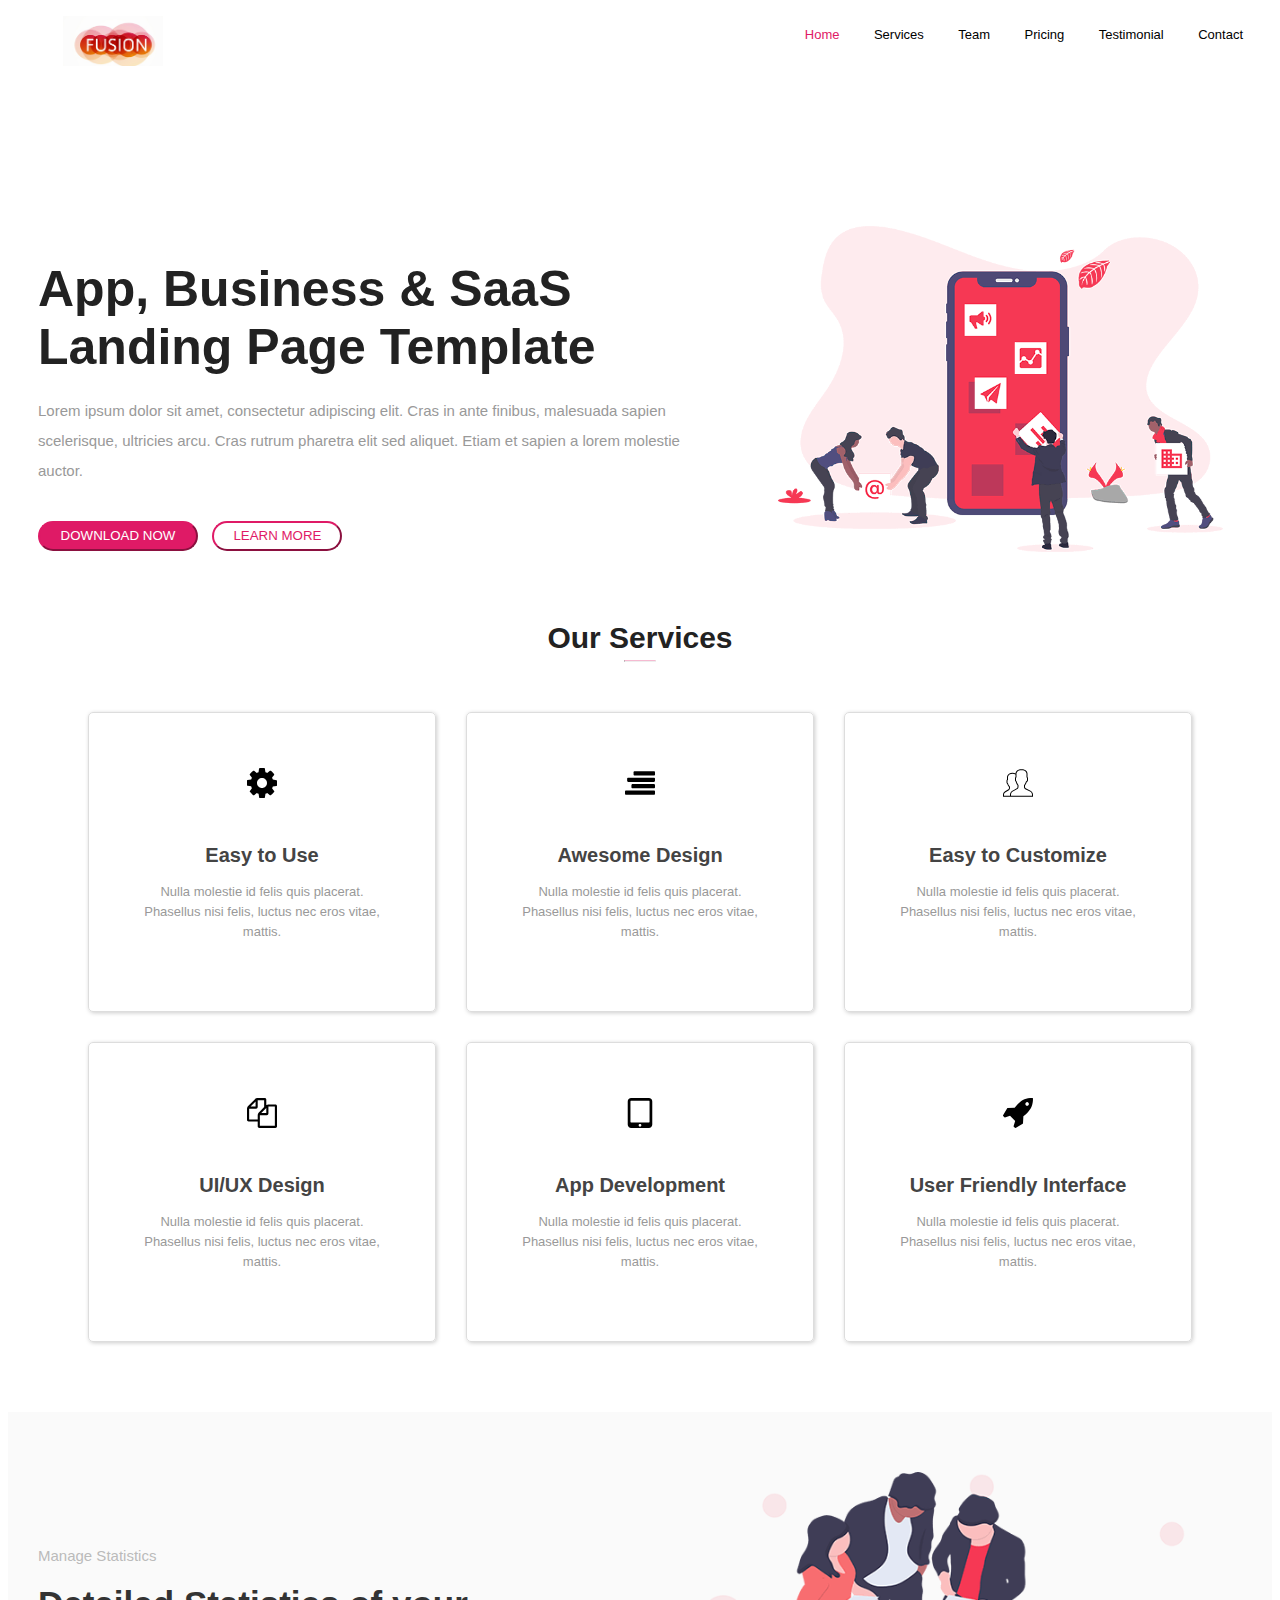
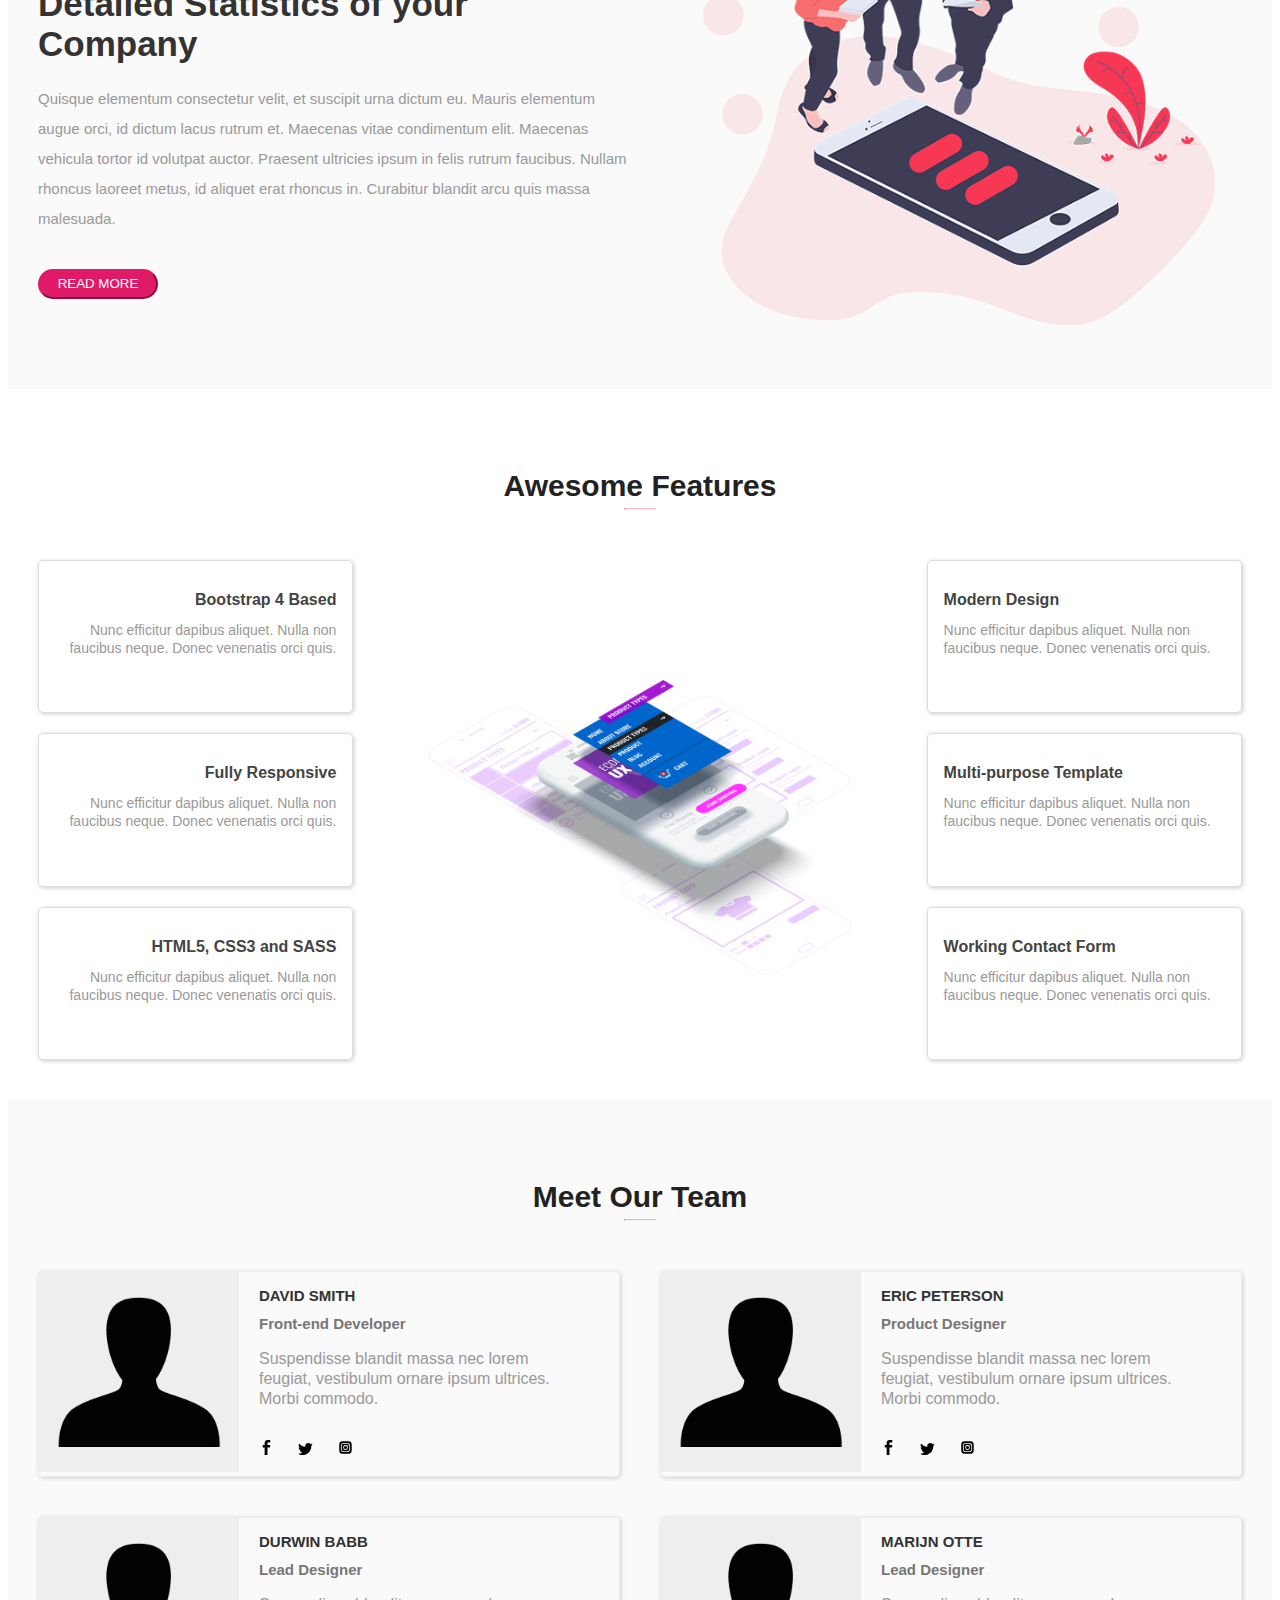
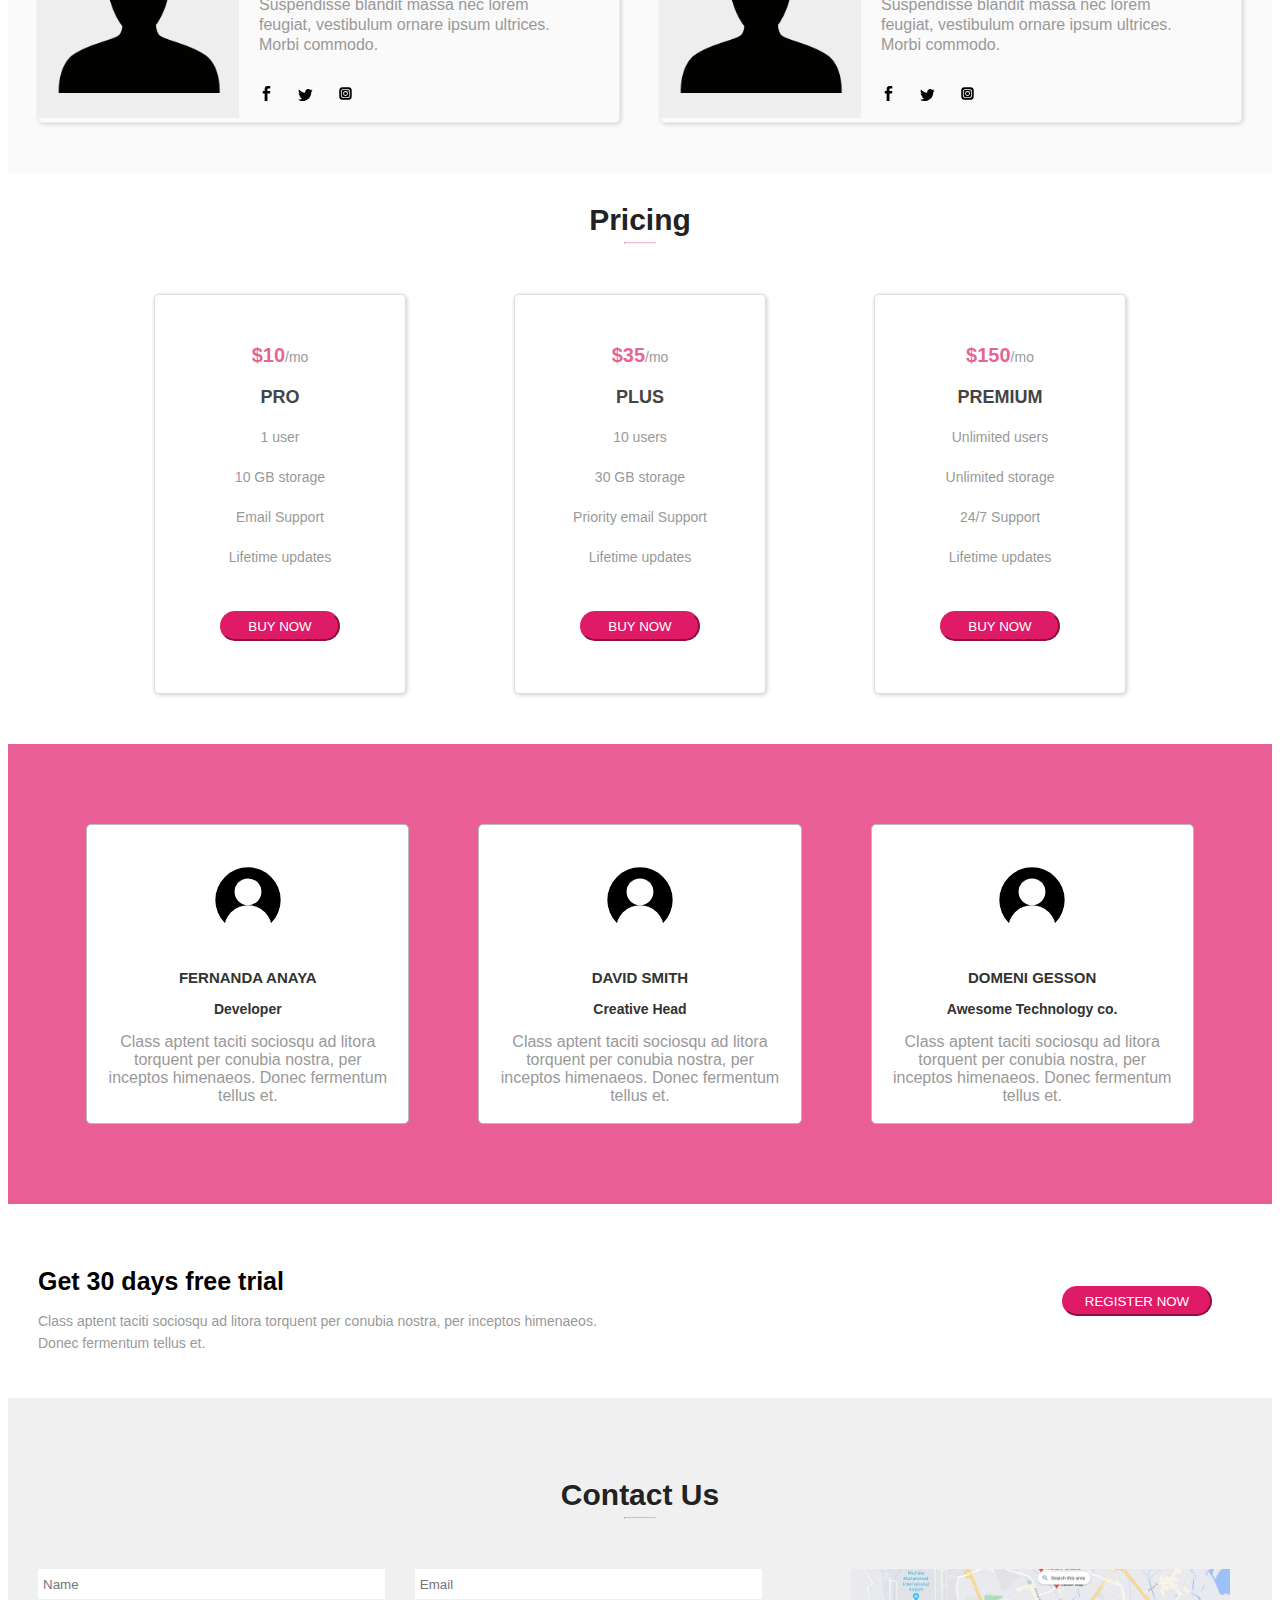
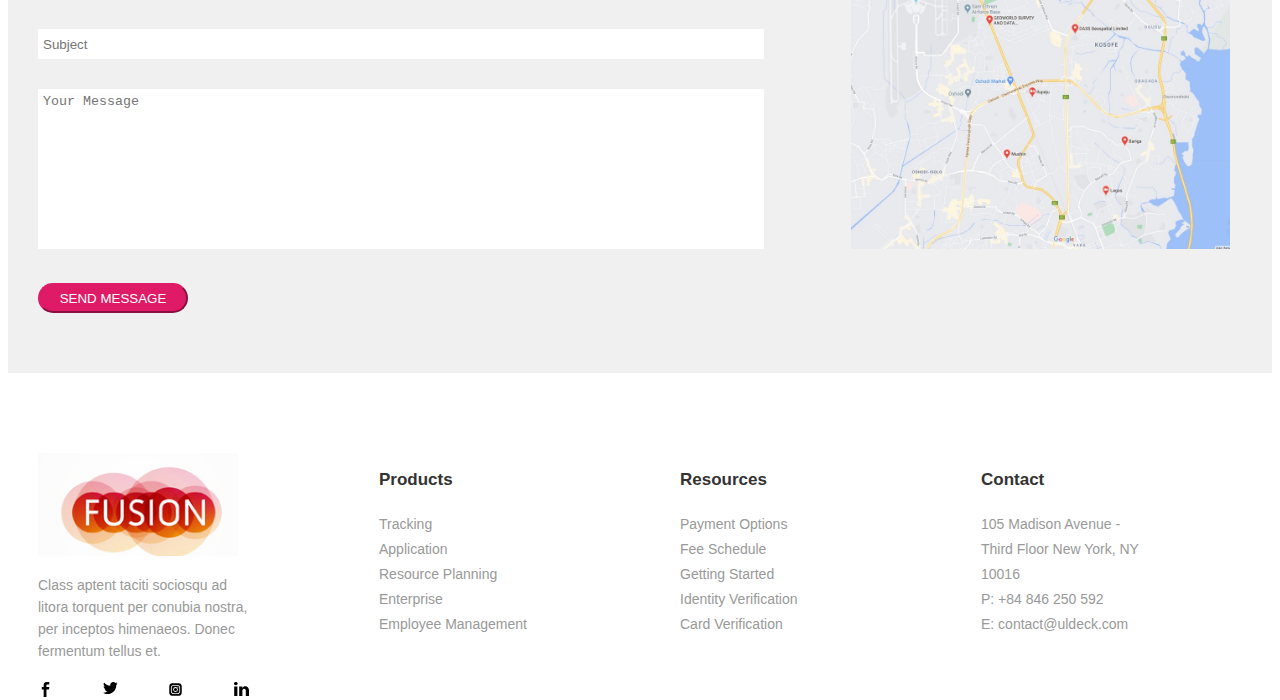
<file: index.html>
<!DOCTYPE html>
    <head>
        <title>Fusion Landing Page</title>
        <meta charset="UTF-8">
        <meta name="viewport" content="width=device-width, initial-scale=1.0">
        <meta http-equiv="X-UA-Compatible" content="ie=edge">
        <link rel="stylesheet" href="Fusion Landing Page.css">
    </head>

    <body>
        <div class="nav-collapse">
            <label for="toggle">&#9776</label>
            <input type="checkbox" id="toggle">
            <div class="menu">
                <a href="#" class="nav-a">Home</a>
                <a href="#" class="nav-a">Services</a>
                <a href="#" class="nav-a">Team</a>
                <a href="#" class="nav-a">Pricing</a>
                <a href="#" class="nav-a">Testimonial</a>
                <a href="#" class="nav-a" id="contact">Contact</a>
            </div>
        </div>
        <nav id="collapse-hide">
            <ul><img src="logo1.png" alt="" id="logo"></ul>
            <ul id="nav">
                <li class="nav-item"><a href="#" id="home">Home</a></li>
                <li class="nav-item"><a href="#">Services</a></li>
                <li class="nav-item"><a href="#">Team</a></li>
                <li class="nav-item"><a href="#">Pricing</a></li>
                <li class="nav-item"><a href="#">Testimonial</a></li>
                <li class="nav-item"><a href="#">Contact</a></li>
            </ul>
        </nav>

        <div id="header">
            <div>
            <h1>App, Business & SaaS <br class="disappear"> Landing Page Template</h1>
            <p id="catch-phrase">Lorem ipsum dolor sit amet, consectetur adipiscing elit. Cras in ante finibus, malesuada sapien scelerisque, ultricies arcu. Cras rutrum pharetra elit sed aliquet. Etiam et sapien a lorem molestie auctor.</p>
            <button id="download">DOWNLOAD NOW</button>
            <button id="learn">LEARN MORE</button>
            </div>

            <div>
                <img src="header.png" alt="" id="main-image">
            </div>
        </div>

        <div>
            <h3 class="services">Our Services</h3>
            <hr>

            <div id="grid">
            <div class="grid-content">
                <img src="cog-wheel-silhouette.svg" alt="Easy to Use">
                <h6>Easy to Use</h6>
                <p>Nulla molestie id felis quis placerat. Phasellus nisi felis, luctus nec eros vitae, mattis.</p>
            </div>

            <div class="grid-content">
                <img src="alignment.svg" alt="Awesome Design">
                <h6>Awesome Design</h6>
                <p>Nulla molestie id felis quis placerat. Phasellus nisi felis, luctus nec eros vitae, mattis.</p>
            </div>

            <div class="grid-content">
                <img src="social.svg" alt="Easy to Customize">
                <h6>Easy to Customize</h6>
                <p>Nulla molestie id felis quis placerat. Phasellus nisi felis, luctus nec eros vitae, mattis.</p>
            </div>

            <div class="grid-content">
                <img src="copy.svg" alt="UI/UX Design">
                <h6>UI/UX Design</h6>
                <p>Nulla molestie id felis quis placerat. Phasellus nisi felis, luctus nec eros vitae, mattis.</p>
            </div>

            <div class="grid-content">
                <img src="tablet.svg" alt="App Development">
                <h6>App Development</h6>
                <p>Nulla molestie id felis quis placerat. Phasellus nisi felis, luctus nec eros vitae, mattis.</p>
            </div>

            <div class="grid-content">
                <img src="rocket.svg" alt="User Friendly Interface">
                <h6>User Friendly Interface</h6>
                <p>Nulla molestie id felis quis placerat. Phasellus nisi felis, luctus nec eros vitae, mattis.</p>
            </div>
            </div>

        </div>

        <div id="manage-stats">
            <div id="stats-text">
                <p id="manage">Manage Statistics</p>
                <h4 id="detailed-stats">Detailed Statistics of your <br> Company</h4>
                <p id="stats-p">Quisque elementum consectetur velit, et suscipit urna dictum eu. Mauris elementum augue orci, id dictum lacus rutrum et. Maecenas vitae condimentum elit. Maecenas vehicula tortor id volutpat auctor. Praesent ultricies ipsum in felis rutrum faucibus. Nullam rhoncus laoreet metus, id aliquet erat rhoncus in. Curabitur blandit arcu quis massa malesuada.</p>
                <button id="read">READ MORE</button>
            </div>

            <div>
                <img src="stat-img.png" alt="">
            </div>
        </div>

        <div id="awesome">
            <h3 class="services">Awesome Features</h3>
            <hr>

            <div id="features">
            <div class="features-list">
            <div>
                <h6>Bootstrap 4 Based</h6>
                <p>Nunc efficitur dapibus aliquet. Nulla non faucibus neque. Donec venenatis orci quis.</p>
            </div>

            <div>
                <h6>Fully Responsive</h6>
                <p>Nunc efficitur dapibus aliquet. Nulla non faucibus neque. Donec venenatis orci quis.</p>
            </div>

            <div>
                <h6>HTML5, CSS3 and SASS</h6>
                <p>Nunc efficitur dapibus aliquet. Nulla non faucibus neque. Donec venenatis orci quis.</p>
            </div>
            </div>

            <div>
            <img src="uiux.png" alt="">
            </div>

            <div  class="features-list" id="third-div">
            <div>
                <h6>Modern Design</h6>
                <p>Nunc efficitur dapibus aliquet. Nulla non faucibus neque. Donec venenatis orci quis.</p>
            </div>

            <div>
                <h6>Multi-purpose Template</h6>
                <p>Nunc efficitur dapibus aliquet. Nulla non faucibus neque. Donec venenatis orci quis.</p>
            </div>

            <div>
                <h6>Working Contact Form</h6>
                <p>Nunc efficitur dapibus aliquet. Nulla non faucibus neque. Donec venenatis orci quis.</p>
            </div>
            </div>
        </div>
        </div>

        <div id="team">
            <h3 class="services">Meet Our Team</h3>
            <hr>

            <div id="team-grid">
            <div class="further-grid">
                <div>
                <img src="user-one.png" alt="" class="member-img">
                </div>
                <div class="none-img">
                <p class="team-member-name">DAVID SMITH</p>
                <p class="member-position">Front-end Developer</p>
                <p class="member-about">Suspendisse blandit massa nec lorem feugiat, vestibulum ornare ipsum ultrices. Morbi commodo.</p>
                <img src="facebook.svg" alt="Facebook">
                <img src="twitter.svg" alt="Twitter">
                <img src="instagram.svg" alt="Instagram">
                </div>
            </div>

            <div class="further-grid">
                <div>
                <img src="user-one.png" alt="" class="member-img">
                </div>
                <div class="none-img">
                <p class="team-member-name">ERIC PETERSON</p>
                <p class="member-position">Product Designer</p>
                <p class="member-about">Suspendisse blandit massa nec lorem feugiat, vestibulum ornare ipsum ultrices. Morbi commodo.</p>
                <img src="facebook.svg" alt="Facebook">
                <img src="twitter.svg" alt="Twitter">
                <img src="instagram.svg" alt="Instagram">
                </div>
            </div>

            <div class="further-grid">
                <div>
                <img src="user-one.png" alt="" class="member-img">
                </div>
                <div class="none-img">
                <p class="team-member-name">DURWIN BABB</p>
                <p class="member-position">Lead Designer</p>
                <p class="member-about">Suspendisse blandit massa nec lorem feugiat, vestibulum ornare ipsum ultrices. Morbi commodo.</p>
                <img src="facebook.svg" alt="Facebook">
                <img src="twitter.svg" alt="Twitter">
                <img src="instagram.svg" alt="Instagram">
                </div>
            </div>

            <div class="further-grid">
                <div>
                <img src="user-one.png" alt="" class="member-img">
                </div>
                <div class="none-img">
                <p class="team-member-name">MARIJN OTTE</p>
                <p class="member-position">Lead Designer</p>
                <p class="member-about">Suspendisse blandit massa nec lorem feugiat, vestibulum ornare ipsum ultrices. Morbi commodo.</p>
                <img src="facebook.svg" alt="Facebook">
                <img src="twitter.svg" alt="Twitter">
                <img src="instagram.svg" alt="Instagram">
                </div>
            </div>
        </div>
        </div>

        <div>
            <h3 class="services">Pricing</h3>
            <hr>

            <div id="price-grid">
            <div id="pro-grid">
                <p class="space"></p>
                <p><span class="price">$10</span>/mo</p>
                <p class="pro">PRO</p>
                <p>1 user</p>
                <p>10 GB storage</p>
                <p>Email Support</p>
                <p>Lifetime updates</p>
                <button class="buy">BUY NOW</button>
            </div>

            <div id="plus-grid">
                <p class="space"></p>
                <p><span class="price">$35</span>/mo</p>
                <p class="pro">PLUS</p>
                <p>10 users</p>
                <p>30 GB storage</p>
                <p>Priority email Support</p>
                <p>Lifetime updates</p>
                <button class="buy">BUY NOW</button>
            </div>

            <div id="premium-grid">
                <p class="space"></p>
                <p><span class="price">$150</span>/mo</p>
                <p class="pro">PREMIUM</p>
                <p>Unlimited users</p>
                <p>Unlimited storage</p>
                <p>24/7 Support</p>
                <p>Lifetime updates</p>
                <button class="buy">BUY NOW</button>
            </div>
            </div>
        </div>

        <div id="pink-bg">
        <div id="comments-grid">
            <div id="div-one">
                <img src="user.svg" alt="">
                <p class="commenter-name">FERNANDA ANAYA</p>
                <p class="commenter-occupation">Developer</p>
                <p class="comment">Class aptent taciti sociosqu ad litora torquent per conubia nostra, per inceptos himenaeos. Donec fermentum tellus et.</p>
            </div>

            <div id="div-two">
                <img src="user.svg" alt="">
                <p class="commenter-name">DAVID SMITH</p>
                <p class="commenter-occupation">Creative Head</p>
                <p class="comment">Class aptent taciti sociosqu ad litora torquent per conubia nostra, per inceptos himenaeos. Donec fermentum tellus et.</p>
            </div>

            <div id="div-three">
                <img src="user.svg" alt="">
                <p class="commenter-name">DOMENI GESSON</p>
                <p class="commenter-occupation">Awesome Technology co.</p>
                <p class="comment">Class aptent taciti sociosqu ad litora torquent per conubia nostra, per inceptos himenaeos. Donec fermentum tellus et.</p>
            </div>
        </div>
        </div>

        <div id="trial">
            <div id="h-four">
            <h4>Get 30 days free trial</h4>
            <p>Class aptent taciti sociosqu ad litora torquent per conubia nostra, per inceptos himenaeos. Donec fermentum tellus et.</p>
            </div>
            <div id="button">
            <button>REGISTER NOW</button>
            </div>
        </div>

        <div id="form">
            <h3 class="services">Contact Us</h3>
            <hr>
            
            <form action="#">
                <div id="form-grid">
                <div>
                <input id="name" type="text" placeholder="Name">
                <input id="email" type="text" placeholder="Email">
                <br>
                <input id="subject" type="text" placeholder="Subject">
                <br>
                <textarea name="textarea" id="textarea" cols="30" rows="10" placeholder="Your Message"></textarea>
                <br>
                <button id="send">SEND MESSAGE</button>
                </div>

                <div>
                    <img id="map" src="map.JPG" alt="">
                </div>
                </div>
            </form>
        </div>

        <div id="final">
            <div class="final-div">
                <img id="final-logo" src="logo1.png" alt="">
                <p id="final-p">Class aptent taciti sociosqu ad litora torquent per conubia nostra, per inceptos himenaeos. Donec fermentum tellus et.</p>
                <div id="logos">
                <a href="https://www.facebook.com" target="_blank"><img class="logo" src="facebook.svg" alt=""></a>
                <a href="https://twitter.com" target="_blank"><img class="logo" src="twitter.svg" alt=""></a>
                <a href="https://www.instagram.com" target="_blank"><img class="logo" src="instagram.svg" alt=""></a>
                <a href="https://www.linkedin.com" target="_blank"><img class="logo" src="linkedin.svg" alt=""></a>
                </div>
            </div>

            <div class="final-div">
                <ul class="list">
                    <li class="head-list">Products</li>
                    <li>Tracking</li>
                    <li>Application</li>
                    <li>Resource Planning</li>
                    <li>Enterprise</li>
                    <li>Employee Management</li>
                </ul>
            </div>

            <div class="final-div">
                
                <ul class="list">
                    <li class="head-list">Resources</li>
                    <li>Payment Options</li>
                    <li>Fee Schedule</li>
                    <li>Getting Started</li>
                    <li>Identity Verification</li>
                    <li>Card Verification</li>
                </ul>
            </div>

            <div class="final-div">
                
                <ul class="list">
                    <li class="head-list">Contact</li>
                    <li>105 Madison Avenue - Third Floor New York, NY 10016</li>
                    <li>P: +84 846 250 592</li>
                    <li>E: contact@uldeck.com</li>
                </ul>
            </div>
        </div>
    </body>

</html>
</file>
<file: Fusion Landing Page.css>
body {
    font-family: Arial, Helvetica, sans-serif;
}

@media (max-width: 699px) {
    .nav-collapse {
        text-align: right;
        height: 70px;
        line-height: 70px;
        position: fixed;
        top: 0;
        right: 0;
        background-color: white;
        width: 100%;
    }

    .menu {
        margin: 0 30px 0 0;
        text-align: center;
        display: none;
        width: 100%;
    }

    .menu .nav-a {
        margin: 0 10px;
        line-height: 70px;
        display: block;
        width: 100%;
        height: 100%;
        background-color: white;
        border-top: 1px solid #cccccc;
        border-bottom: 1px solid #cccccc;
    }

    #contact {
        padding-bottom: 35%;
    }

    label {
        margin: 0 40px 0 0;
        line-height: 70px;
        font-size: 30px;
        display: block;
        cursor: pointer;
    }

    #toggle {
        display: none;
    }

    #toggle:checked + .menu {
        display: block;
    }

    #collapse-hide {
        display: none;
    }

    #header {
        margin-top: 130px;
        margin-left: 30px;
        margin-bottom: 50px;
    }
    
    #main-image {
        width: 90%;
        margin: 20px auto;
    }

    a {
        text-decoration: none;
        color: #666666;
        font-size: 18px;
    }
    
    h1 {
        font-size: 50px;
        line-height: 70px;
        color: #222222;
        margin-bottom: 20px;
    }

    .disappear {
        display: none;
    }
    
    #catch-phrase {
        font-size: 15px;
        line-height: 30px;
        color: #999999;
        width: 90%;
    }
    
    #download, #learn {
        display: block;
        border-radius: 30px;
        height: 30px;
    }
    
    #download {
        width: 160px;
        background-color: rgb(223, 26, 102);
        border-color: rgb(223, 26, 102);
        color: white;
        margin: 20px 0;
    }
    
    #learn {
        width: 130px;
        color: rgb(223, 26, 102);
        border-color: rgb(223, 26, 102);
        background-color: white;
        margin: 0 10px;
    }
    
    button {
        outline: none;
    }
    
    #manage-stats {
        background-color: rgb(250, 250, 250);
        padding: 60px 0;
        margin-top: 70px;
    }
    
    #manage {
        color: #bbbbbb;
        font-size: 15px;
    }
    
    #detailed-stats {
        color: #333333;
        font-size: 35px;
        margin: 20px 0;
        line-height: 40px;
    }
    
    #stats-p {
        line-height: 30px;
        color: #999999;
        width: 90%;
        margin-top: 20px;
        font-size: 15px;
    }
    
    #manage-stats div img {
        width: 90%;
        margin-top: 30px;
    }
    
    #read {
        border-radius: 30px;
        margin: 20px 0;
        height: 30px;
        width: 120px;
        background-color: rgb(223, 26, 102);
        border-color: rgb(223, 26, 102);
        color: white;
    }
    
    #stats-text {
        margin-left: 30px;
        margin-top: 60px;
    }
    
    #grid {
        margin: 0 80px;
    }
    
    .grid-content {
        border: 1px solid #dddddd;
        border-radius: 5px;
        box-shadow: 1px 1px 4px #cccccc;
        margin-bottom: 20px;
    }
    
    .grid-content img {
        width: 30px;
        height: 30px;
        margin: 0 auto;
        margin-top: 25px;
        display: block;
        margin-bottom: 20px;
    }
    
    .grid-content h6 {
        margin-top: 20px;
        font-weight: bolder;
        font-size: 20px;
        text-align: center;
        display: block;
        color: #444444;
        margin-bottom: 15px;
    }
    
    .grid-content p {
        line-height: 20px;
        text-align: center;
        width: 70%;
        margin: 0 auto;
        color: #999999;
        font-size: 13px;
        margin-top: 10px;
        margin-bottom: 15px;
    }
    
    .services {
        color: #222222;
        font-size: 30px;
        text-align: center;
        margin-bottom: 1px;
    }
    
    hr {
        width: 30px;
        margin-top: 5px;
        border-top: 1px solid rgba(223, 26, 102, 0.3);
        margin-bottom: 50px;
    }
    
    #features div img {
        width: 100%;
        margin: 30px auto;
    }
    
    .features-list div {
        border: 1px solid #dddddd;
        width: 80%;
        border-radius: 5px;
        box-shadow: 1px 1px 4px #cccccc;
        margin: 0 auto;
        height: 130px;
    }
    
    #features > div:first-of-type h6, #third-div h6 {
        margin: 0 auto;
        font-size: 16px;
        color: #444444;
        margin-bottom: 12px;
        margin-top: 30px;
        width: 90%;
    } 

    .features-list div {
        margin: 20px auto;
    }
    
    #features > div:first-of-type p, #third-div p {
        margin: 0 auto;
        font-size: 14px;
        color: #999999;
        line-height: 18px;
        width: 90%;
    }
    
    #awesome {
        margin-top: 80px;
    }
    
    input {
        padding: 5px;
        border: none;
        display: inline-block;
    }
    
    #form {
        background-color: rgb(240, 240, 240);
        padding-top: 50px;
        padding-bottom: 30px;
    }
    
    #name {
        width: 40%;
        margin-left: 30px;
        height: 20px;
    }
    
    #email {
        width: 40%;
        margin-left: 3%;
        height: 20px;
    }
    
    #subject {
        width: 85%;
        margin: 30px 30px;
        height: 20px;
    }
    
    textarea {
        resize: none;
        padding: 5px;
        width: 85%;
        margin: 0 30px;
        border: none;
    }
    
    #send {
        border-radius: 30px;
        margin: 30px 30px;
        height: 30px;
        width: 150px;
        background-color: rgb(223, 26, 102);
        border-color: rgb(223, 26, 102);
        color: white;
    }
    
    #send:hover {
        background-color: black;
    }
    
    #map {
        width: 90%;
        margin: 20px 25px;
        height: 280px;
    }
    
    #trial {
        margin: 30px 30px;
    }
    
    #h-four h4 {
        font-size: 25px;
        margin-bottom: 10px;
    }
    
    #h-four p {
        font-size: 14px;
        color: #999999;
        line-height: 22px;
    }

    #button button {
        border-radius: 30px;
        margin: 30px 0;
        height: 30px;
        width: 150px;
        background-color: rgb(223, 26, 102);
        border-color: rgb(223, 26, 102);
        color: white;
    }
    
    #final {
        height: 300px;
        margin: 0 30px;
    }
    
    .logo {
        width: 15px;
    }
    
    #logos {
        display: flex;
        justify-content: space-between;
        margin-top: 20px;
    }
    
    #final-logo {
        width: 200px;
        margin-left: 0px;
    }
    
    .final-div {
        margin-top: 80px;
        margin-bottom: 30px;
        width: 90%;
    }
    
    #final-p {
        line-height: 22px;
        color: #999999;
        margin-bottom: 10px;
        font-size: 14px;
    }
    
    .list {
        color: #999999;
        line-height: 25px;
        font-size: 14px;
        list-style-type: none;
    }
    
    .list .head-list {
        font-size: 17px;
        color: #333333;
        font-weight: bolder;
        margin-bottom: 20px;
    }
    
    #price-grid div {
        border: 1px solid #dddddd;
        text-align: center;
        box-shadow: 1px 1px 4px #cccccc;
        font-size: 14px;
        color: #999999;
        line-height: 20px;
        border-radius: 5px;
        width: 250px;
        margin: 20px auto;
    }
    
    #price-grid div p {
        margin-top: 20px;
    }

    .space {
        height: 10px;
    }

    .buy {
        border-radius: 30px;
        margin: 30px 30px;
        height: 30px;
        width: 120px;
        background-color: rgb(223, 26, 102);
        border-color: rgb(223, 26, 102);
        color: white;
    }
    
    #price-grid div .price {
        font-size: 20px;
        color: rgba(223, 26, 102, 0.7);
        font-weight: bolder;
    }
    
    #price-grid div .pro {
        font-size: 18px;
        font-weight: bolder;
        color: #444444;
    }
    
    #comments-grid div {
        border: 1px solid #bbbbbb;
        width: 80%;
        text-align: center;
        border-radius: 5px;
        background-color: white;
        margin: 20px auto;
        height: 270px;
    }
    
    #comments-grid div img {
        width: 70px;
        margin-top: 20px;
        margin-bottom: 0;
    }
    
    .commenter-name {
        font-weight: bolder;
        font-size: 15px;
        color: #333333;
        margin-top: 15px;
    }
    
    .commenter-occupation {
        font-weight: bold;
        font-size: 14px;
        color: #333333;
    }
    
    .comment {
        width: 90%;
        line-height: 18px;
        margin-left: 5%;
        color: #999999;
    }
    
    #pink-bg {
        padding: 80px 0;
        background-color: rgba(223, 26, 102, 0.7);
        margin-top: 50px;
    }
    
    #team {
        padding: 50px 0;
        background-color: rgb(250, 250, 250);
        margin-top: 40px;
    }
    
    #team-grid {
        margin: 0 30px;
    }
    
    .none-img {
        padding-left: 20px;
    }
    
    .member-img {
        width: 150px;
        background-color: #eeeeee;
    }
    
    .further-grid {
        display: grid;
        grid-template-columns: 1fr 2fr;
        border: 1px solid #eeeeee;
        border-radius: 5px;
        box-shadow: 1px 1px 4px #cccccc;
        margin: 20px auto;
    }
    
    .team-member-name {
        font-weight: bolder;
        font-size: 15px;
        color: #333333;
        margin-bottom: 5px;
    }
    
    .member-position {
        line-height: 30px;
        color: #777777;
        font-size: 15px;
        font-weight: bold;
        margin-top: 5px;
        margin-bottom: 10px;
     }
    
     .member-about {
        width: 90%;
        line-height: 20px;
        color: #999999;
        margin-top: 10px;
     }
    
     .none-img img {
         width: 15px;
         margin-top: 15px;
         margin-right: 20px;
         display: none;
     }
}

@media (min-width: 700px) {
#logo {
    width: 100px;
    height: 50px;
    display: inline;
    margin-left: 15px;
}

.nav-item {
    display: inline;
    margin: 0 15px;
}

li {
    list-style: none;
}

#nav {
    margin-top: 25px;
    margin-right: 30px;
}

nav {
    display: flex;
    position: fixed;
    top: 0;
    background-color: white;
    width: 100%;
    justify-content: space-between;
    margin-right: 30px;
}

a {
    color: black;
    text-decoration: none;
    font-size: 13px;
}

a:hover {
    color: rgb(223, 26, 102);
}

nav ul #home {
    color: rgb(223, 26, 102);
}

#header {
    display: grid;
    grid-template-columns: 60% 40%;
    margin-top: 180px;
    margin-left: 30px;
    margin-bottom: 50px;
}

#main-image {
    width: 90%;
}

h1 {
    font-size: 50px;
    color: #222222;
    margin-bottom: 20px;
}

#catch-phrase {
    font-size: 15px;
    line-height: 30px;
    color: #999999;
    width: 90%;
}

#download, #learn {
    border-radius: 30px;
    height: 30px;
}

#download {
    width: 160px;
    background-color: rgb(223, 26, 102);
    border-color: rgb(223, 26, 102);
    color: white;
    margin: 20px 0;
}

#learn {
    width: 130px;
    color: rgb(223, 26, 102);
    border-color: rgb(223, 26, 102);
    background-color: white;
    margin: 20px 10px;
}

#download:hover, #learn:hover {
    background-color: black;
}

button {
    outline: none;
}

#manage-stats {
    display: grid;
    grid-template-columns: 55% 45%;
    background-color: rgb(250, 250, 250);
    padding: 60px 0;
    margin-top: 70px;
}

#manage {
    color: #bbbbbb;
    font-size: 15px;
}

#detailed-stats {
    color: #333333;
    font-size: 35px;
    margin: 20px 0;
}

#stats-p {
    line-height: 30px;
    color: #999999;
    width: 90%;
    margin-top: 20px;
    font-size: 15px;
}

#manage-stats div img {
    width: 90%;
}

#read {
    border-radius: 30px;
    margin: 20px 0;
    height: 30px;
    width: 120px;
    background-color: rgb(223, 26, 102);
    border-color: rgb(223, 26, 102);
    color: white;
}

#read:hover {
    background-color: black;
}

#stats-text {
    margin-left: 30px;
    margin-top: 60px;
}

#grid {
    display: grid;
    grid-template-columns: 1fr 1fr 1fr;
    grid-gap: 30px;
    margin: 0 80px;
    grid-auto-rows: minmax(300px, 300px);
}

.grid-content {
    border: 1px solid #dddddd;
    border-radius: 5px;
    box-shadow: 1px 1px 4px #cccccc;
}

.grid-content img {
    width: 30px;
    height: 30px;
    margin: 0 auto;
    margin-top: 55px;
    display: block;
}

.grid-content h6 {
    font-weight: bolder;
    font-size: 20px;
    text-align: center;
    display: block;
    color: #444444;
    margin-bottom: 15px;
}

.grid-content p {
    line-height: 20px;
    text-align: center;
    width: 70%;
    margin: 0 auto;
    color: #999999;
    font-size: 13px;
    margin-top: 10px;
}

.services {
    color: #222222;
    font-size: 30px;
    text-align: center;
    margin-bottom: 1px;
}

hr {
    width: 30px;
    margin-top: 5px;
    border-top: 1px solid rgba(223, 26, 102, 0.3);
    margin-bottom: 50px;
}

#features {
    display: grid;
    grid-template-columns: 1fr 1fr 1fr;
    grid-auto-rows: minmax(500px, 500px);
}

#features div img {
    width: 100%;
    margin-top: 120px;
}

.features-list {
    display: grid;
    grid-template-rows: 1fr 1fr 1fr;
    grid-row-gap: 20px;
}

.features-list div {
    border: 1px solid #dddddd;
    width: 80%;
    border-radius: 5px;
    box-shadow: 1px 1px 4px #cccccc;
}

#features > div:first-of-type {
    margin-left: 30px;
    text-align: end;
}

#third-div {
    margin-right: 30px;
    justify-items: end;
}

#features > div:first-of-type h6, #third-div h6 {
    margin: 0 auto;
    font-size: 16px;
    color: #444444;
    margin-bottom: 12px;
    margin-top: 30px;
    width: 90%;
} 

#features > div:first-of-type p, #third-div p {
    margin: 0 auto;
    font-size: 14px;
    color: #999999;
    line-height: 18px;
    width: 90%;
}

#awesome {
    margin-top: 80px;
}

input {
    padding: 5px;
    border: none;
    display: inline-block;
}

#form {
    background-color: rgb(240, 240, 240);
    padding-top: 50px;
    padding-bottom: 30px;
}

#name {
    width: 40%;
    margin-left: 30px;
    height: 20px;
}

#email {
    width: 40%;
    margin-left: 3%;
    height: 20px;
}

#subject {
    width: 85%;
    margin: 30px 30px;
    height: 20px;
}

textarea {
    resize: none;
    padding: 5px;
    width: 85%;
    margin: 0 30px;
    border: none;
}

#send {
    border-radius: 30px;
    margin: 30px 30px;
    height: 30px;
    width: 150px;
    background-color: rgb(223, 26, 102);
    border-color: rgb(223, 26, 102);
    color: white;
}

#send:hover {
    background-color: black;
}

#form-grid {
    display: grid;
    grid-template-columns: 2fr 1fr;
}

#map {
    width: 90%;
    margin-right: 30px;
    height: 280px;
}

#trial {
    display: grid;
    grid-template-columns: 1fr 1fr;
    margin: 30px 30px;
}

#h-four h4 {
    font-size: 25px;
    margin-bottom: 10px;
}

#h-four p {
    font-size: 14px;
    color: #999999;
    line-height: 22px;
}

#button {
    justify-self: end;
    align-self: center;
}

#button button {
    border-radius: 30px;
    margin: 30px 30px;
    height: 30px;
    width: 150px;
    background-color: rgb(223, 26, 102);
    border-color: rgb(223, 26, 102);
    color: white;
}

#button button:hover {
    background-color: black;
}

#final {
    display: grid;
    grid-template-columns: repeat(4, 1fr);
    height: 300px;
    margin: 0 30px;
}

.logo {
    width: 15px;
}

#logos {
    display: flex;
    justify-content: space-between;
    margin-top: 20px;
}

#final-logo {
    width: 200px;
    margin-left: 0px;
}

.final-div {
    margin-top: 80px;
    margin-bottom: 30px;
    width: 70%;
}

#final-p {
    line-height: 22px;
    color: #999999;
    margin-bottom: 10px;
    font-size: 14px;
}

.list {
    color: #999999;
    line-height: 25px;
    font-size: 14px;
}

.list .head-list {
    font-size: 17px;
    color: #333333;
    font-weight: bolder;
    margin-bottom: 20px;
}

#price-grid {
    display: grid;
    grid-template-columns: 1fr 1fr 1fr;
    grid-column-gap: 35px;
    margin: 0 0;
    grid-auto-rows: minmax(400px, 400px);
}

#price-grid div {
    border: 1px solid #dddddd;
    text-align: center;
    box-shadow: 1px 1px 4px #cccccc;
    font-size: 14px;
    color: #999999;
    line-height: 20px;
    border-radius: 5px;
    width: 250px;
}

#price-grid div:hover {
    box-shadow: 4px 4px 4px #cccccc;
}

#price-grid div p {
    margin-top: 20px;
}

#pro-grid {
    justify-self: end;
}

#plus-grid {
    justify-self: center;
}

.space {
    height: 10px;
}

.buy {
    border-radius: 30px;
    margin: 30px 30px;
    height: 30px;
    width: 120px;
    background-color: rgb(223, 26, 102);
    border-color: rgb(223, 26, 102);
    color: white;
}

.buy:hover {
    background-color: black;
}

#price-grid div .price {
    font-size: 20px;
    color: rgba(223, 26, 102, 0.7);
    font-weight: bolder;
}

#price-grid div .pro {
    font-size: 18px;
    font-weight: bolder;
    color: #444444;
}

#comments-grid {
    display: grid;
    grid-template-columns: 1fr 1fr 1fr;
    margin: 0 0;
    grid-gap: 30px;
    grid-auto-rows: minmax(300px, 300px);
}

#comments-grid div {
    border: 1px solid #bbbbbb;
    width: 80%;
    text-align: center;
    border-radius: 5px;
    background-color: white;
}

#div-one {
    justify-self: right;
}

#div-two {
    justify-self: center;
}

#div-three {
    justify-self: left;
}

#comments-grid div img {
    width: 70px;
    margin-top: 40px;
    margin-bottom: 15px;
}

.commenter-name {
    font-weight: bolder;
    font-size: 15px;
    color: #333333;
}

.commenter-occupation {
    font-weight: bold;
    font-size: 14px;
    color: #333333;
}

.comment {
    width: 90%;
    line-height: 18px;
    margin-left: 5%;
    color: #999999;
}

#pink-bg {
    padding: 80px 0;
    background-color: rgba(223, 26, 102, 0.7);
    margin-top: 50px;
}

#team {
    padding: 50px 0;
    background-color: rgb(250, 250, 250);
    margin-top: 40px;
}

#team-grid {
    display: grid;
    grid-template-columns: 1fr 1fr;
    grid-gap: 40px;
    margin: 0 30px;
}

.none-img {
    padding-left: 20px;
}

.member-img {
    width: 200px;
    background-color: #eeeeee;
}

.further-grid {
    display: grid;
    grid-template-columns: 1fr 2fr;
    border: 1px solid #eeeeee;
    border-radius: 5px;
    box-shadow: 1px 1px 4px #cccccc;
}

.team-member-name {
    font-weight: bolder;
    font-size: 15px;
    color: #333333;
    margin-bottom: 5px;
}

.member-position {
    line-height: 30px;
    color: #777777;
    font-size: 15px;
    font-weight: bold;
    margin-top: 5px;
    margin-bottom: 10px;
 }

 .member-about {
    width: 90%;
    line-height: 20px;
    color: #999999;
    margin-top: 10px;
 }

 .none-img img {
     width: 15px;
     margin-top: 15px;
     margin-right: 20px;
 }

 #create {
     font-size: 15px;
     text-align: center;
     color: #555555;
     border-top: 1px solid #bbbbbb;
     padding-top: 30px;
     width: 70%;
     margin: 80px auto;
     font-weight: bold;
 }
}
</file>
